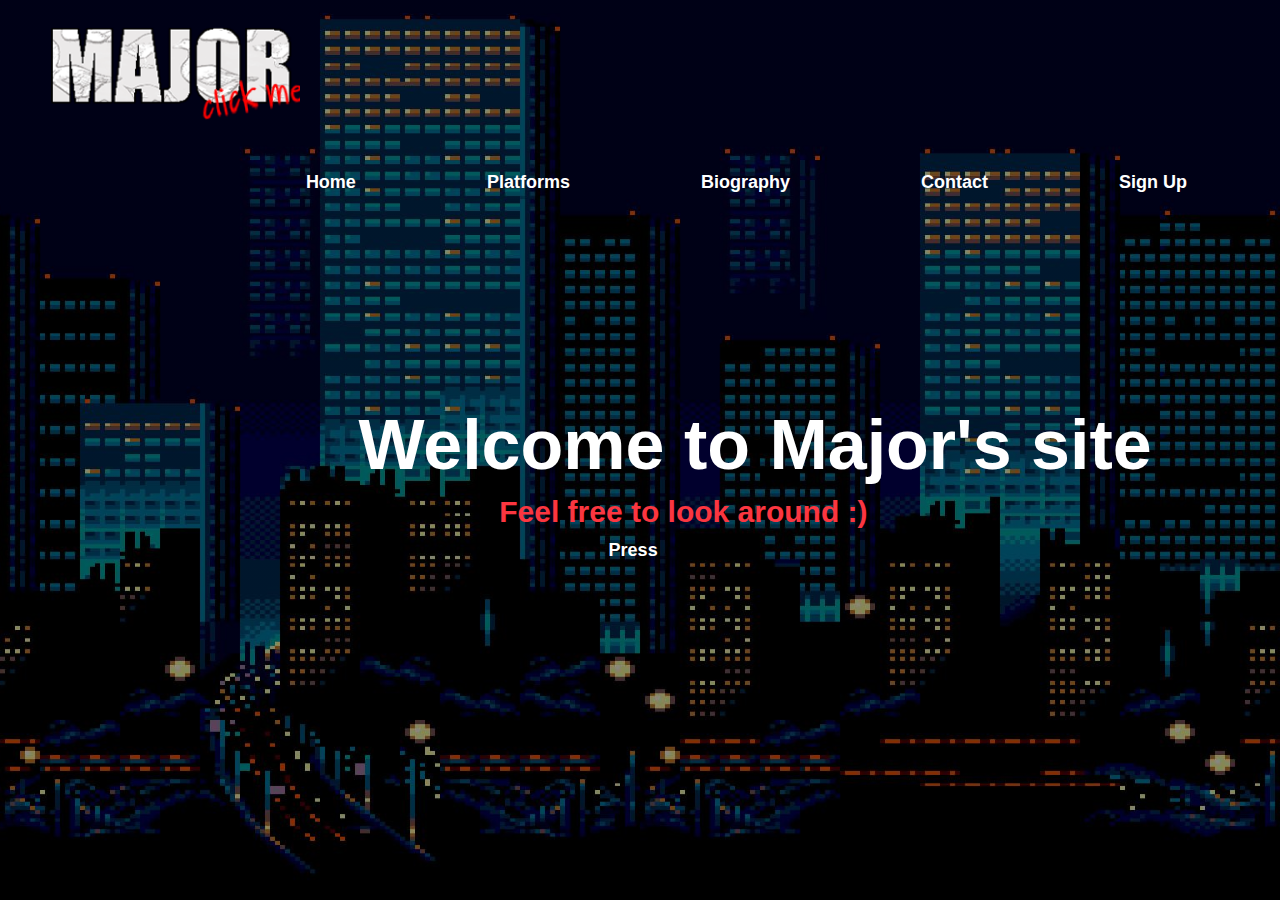
<file: index.html>
<!DOCTYPE html>
<html>
<head>
    <meta charset="UTF-8">
    <title>Major's site</title>
    <link rel="stylesheet" type="text/css" href="css/style.css">
</head>
<body>
    <header>
        <div class="main">
            <div class="logo">
                <a href="https://linktr.ee/itzmajor" target="_blank">
                    <img src="logo1.png">
                </a>
            </div>
            <ul>
                <li><a href="index.html">Home</a></li>
                <li><a href="pages/platforms.html">Platforms</a></li>
                <li><a href="pages/bio.html">Biography</a></li>
                <li><a href="pages/contact.html">Contact</a></li>
                <li><a href="pages/signup.html">Sign Up</a></li>
                <!-- Should add Borders and transition in CSS -->
            </ul>
            <section>
                </div>
                <div class="title">
                    <h1>Welcome to Major's site</h1> 
                    <h2>Feel free to look around :) </h2>
                </div>

                <!-- <iframe src="https://player.twitch.tv/?channel=majooorttv&parent=www.example.com" frameborder="0" allowfullscreen="true" scrolling="no" height="378" width="620"></iframe> -->

            </section>

            <div class="button">
                <a href="../website 2021/rick/roll.mp4" class="btn" target="_blank">Press</a>
            </div>
    </header>
</body>
</html>
</file>
<file: dino game/site.html>
<!DOCTYPE html>
<html onclick="jump()">
    <head>
        <meta charset="UTF-8">
        <title>GAME TRY</title>
        <link rel="stylesheet" type="text/css" href="../dino game/Dino.css">
    </head>
    <body>
        <div class="game" >
            <div id="character" class="character"></div>
            <div id="block" class="block"></div>
        </div>
    </body>
    <script src="../dino game/game.js"></script>
</html>
</file>
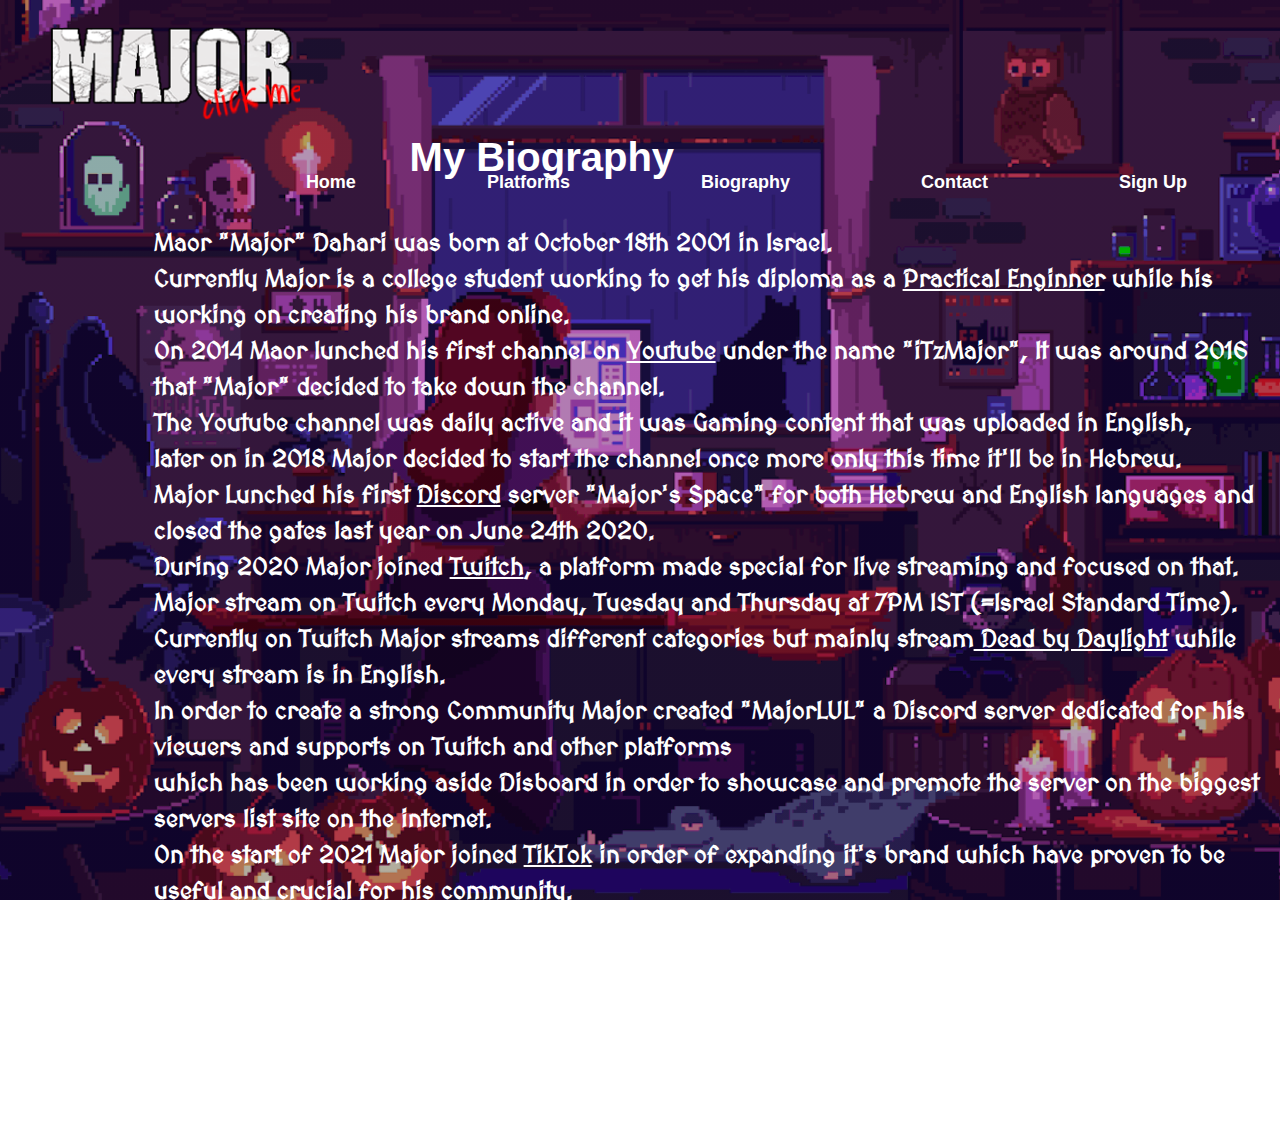
<file: pages/bio.html>
<!DOCTYPE html>
<html>
<head>
    <meta charset="UTF-8">
    <title>Major's site</title>
    <link rel="preconnect" href="https://fonts.gstatic.com">
    <link href="https://fonts.googleapis.com/css2?family=MedievalSharp&display=swap" rel="stylesheet">
    <link rel="stylesheet" type="text/css" href="../pages/Pcss/Bio.css">
</head>
<body>
    <header>
        <div class="main">
            <div class="logo">
                <a href="https://linktr.ee/itzmajor" target="_blank">
                    <img src="../logo1.png">
                </a>
            </div>
            <ul>
                <li><a href="../index.html">Home</a></li>
                <li><a href="platforms.html">Platforms</a></li>
                <li><a href="bio.html">Biography</a></li>
                <li><a href="contact.html">Contact</a></li>
                <li><a href="signup.html">Sign Up</a></li>
                <!-- Should add Borders and transition in CSS -->
            </ul>
        </div>
        <div class="title">
            <h1>My Biography</h1> 
        </div>
        <div class="bio">
            <h1 style="font-size: 24px;"><b style="font-size: 24px;">Maor "Major" Dahari</b> was born at October 18th 2001 in Israel.<br>
                Currently Major is a college student working to get his diploma as a <a href="https://en.wikipedia.org/wiki/Practical_engineer" target="_blank" style="color: white; font-size: 24px;"> Practical Enginner</a> while his working on creating his brand online.<br>
                On 2014 Maor lunched his first channel on <a href="https://en.wikipedia.org/wiki/YouTube" target="_blank" style="color: white; font-size: 24px;"> Youtube</a> under the name "iTzMajor", It was around 2016 that "Major" decided to take down the channel.<br>
                The Youtube channel was daily active and it was Gaming content that was uploaded in English, <br>
                later on in 2018 Major decided to start the channel once more only this time it'll be in Hebrew.<br>
                Major Lunched his first <a href="https://en.wikipedia.org/wiki/Discord_(software)" target="_blank" style="color: white; font-size: 24px;"> Discord</a> server "Major's Space" for both Hebrew and English languages and closed the gates last year on June 24th 2020.<br>
                During 2020 Major joined <a href="https://en.wikipedia.org/wiki/Twitch_(service)" target="_blank" style="color: white; font-size: 24px;"> Twitch</a>, a platform made special for live streaming and focused on that.<br>
                Major stream on Twitch every Monday, Tuesday and Thursday at 7PM IST (=Israel Standard Time).<br>
                Currently on Twitch Major streams different categories but mainly stream<a href="https://en.wikipedia.org/wiki/Dead_by_Daylight" target="_blank" style="color: white; font-size: 24px;"> Dead by Daylight</a> while every stream is in English.<br>
                In order to create a strong Community Major created "MajorLUL" a Discord server dedicated for his viewers and supports on Twitch and other platforms<br>
                which has been working aside Disboard in order to showcase and premote the server on the biggest servers list site on the internet.<br>
                On the start of 2021 Major joined <a href="https://en.wikipedia.org/wiki/TikTok" target="_blank" style="color: white; font-size: 24px;"> TikTok</a> in order of expanding it's brand which have proven to be useful and crucial for his community.<br>
                Along side of that, Major created an account on <a href="https://en.wikipedia.org/wiki/Twitter" target="_blank" style="color: white; font-size: 24px;"> Twitter</a> to post live updates and improve his bond with his viewers.<br>
                8 Years ago on 2013 Major joined the largest gaming network in the industry made by Valve named <a href="https://en.wikipedia.org/wiki/Steam_(service)" target="_blank" style="color: white; font-size: 24px;"> Steam</a> under the username "iTzMajor".<br>
                on April 2021 Major lunched a Steam group for his viewers to communicate and join games along side Major during community.<br>
                </h1>
        </div>
    </header>
</body>
</html>
</file>
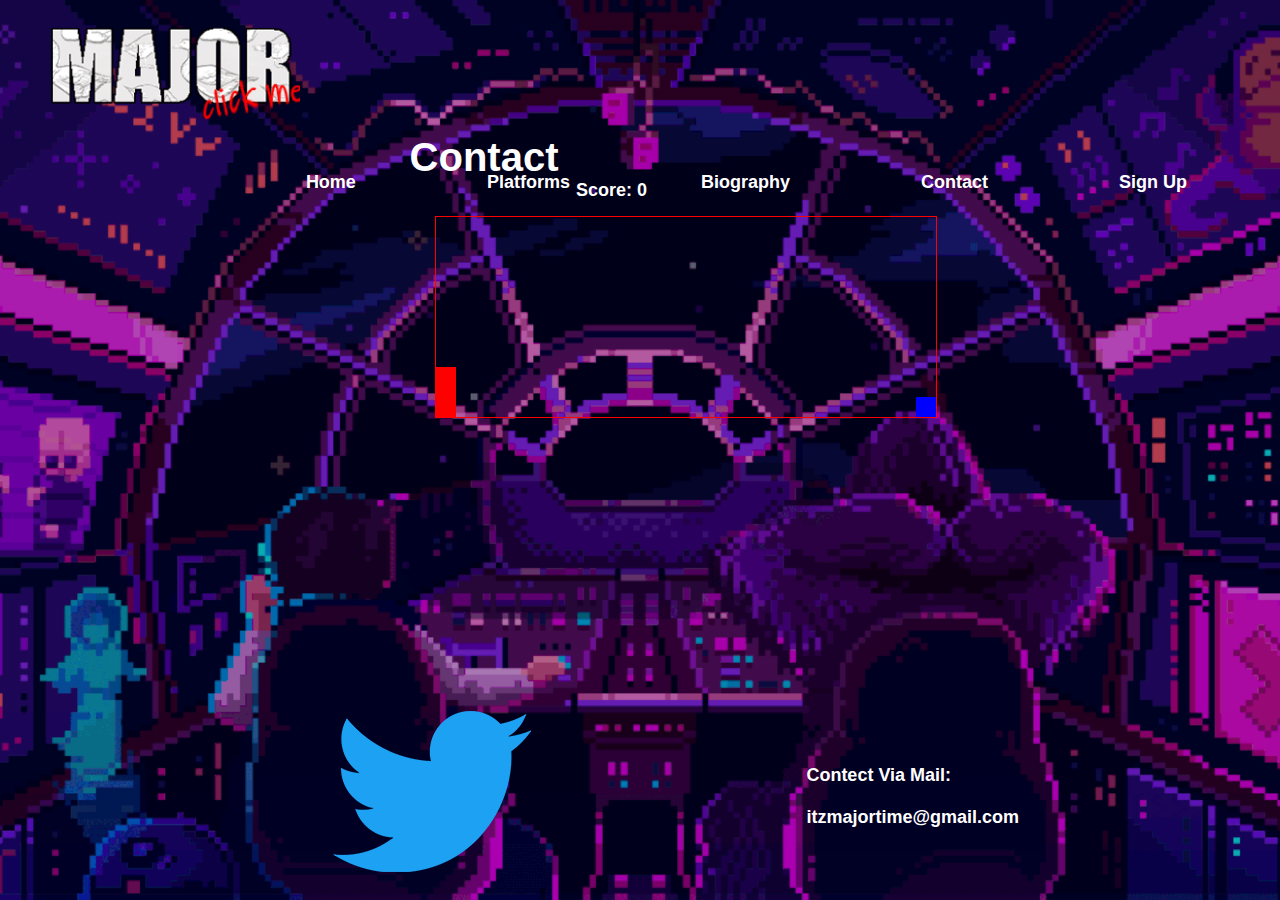
<file: pages/contact.html>
<!DOCTYPE html>
<html oninput="jump()">
<head>
    <meta charset="UTF-8">
    <title>Major's site</title>
    <link rel="stylesheet" href="../Game/Dino.css">
    <link rel="stylesheet" type="text/css" href="../pages/Pcss/contact.css">
</head>
<body>
    <header>
        <div class="game">
            <div class="character" id="character"></div>
            <div class="block" id="block"></div>
        </div>
        <p class="score">Score: <span id="scorespan"></span></p>
        <div class="main">
            <div class="logo">
                <a href="https://linktr.ee/itzmajor" target="_blank">
                    <img src="../logo1.png">
                </a>
            </div>
            <ul>
                <li><a href="../index.html">Home</a></li>
                <li><a href="platforms.html">Platforms</a></li>
                <li><a href="bio.html">Biography</a></li>
                <li><a href="contact.html">Contact</a></li>
                <li><a href="signup.html">Sign Up</a></li>
                <!-- Should add Borders and transition in CSS -->
            </ul>
        </div>
        <div class="title">
            <h1>Contact</h1> 
        </div>
        <section>
            <div class="Twitter">
                <a href="https://twitter.com/itismajor" target="_blank">
                    <img src="../pages/imgs/twitter.png">
                </a>
            </div>
            <div class="contact">
                <p>Contect Via Mail: </p><br>
                <p>itzmajortime@gmail.com</p>
            </div>
        </section>
    </header>
</body>
<script src="../Game/game.js"></script>
</html>
</file>
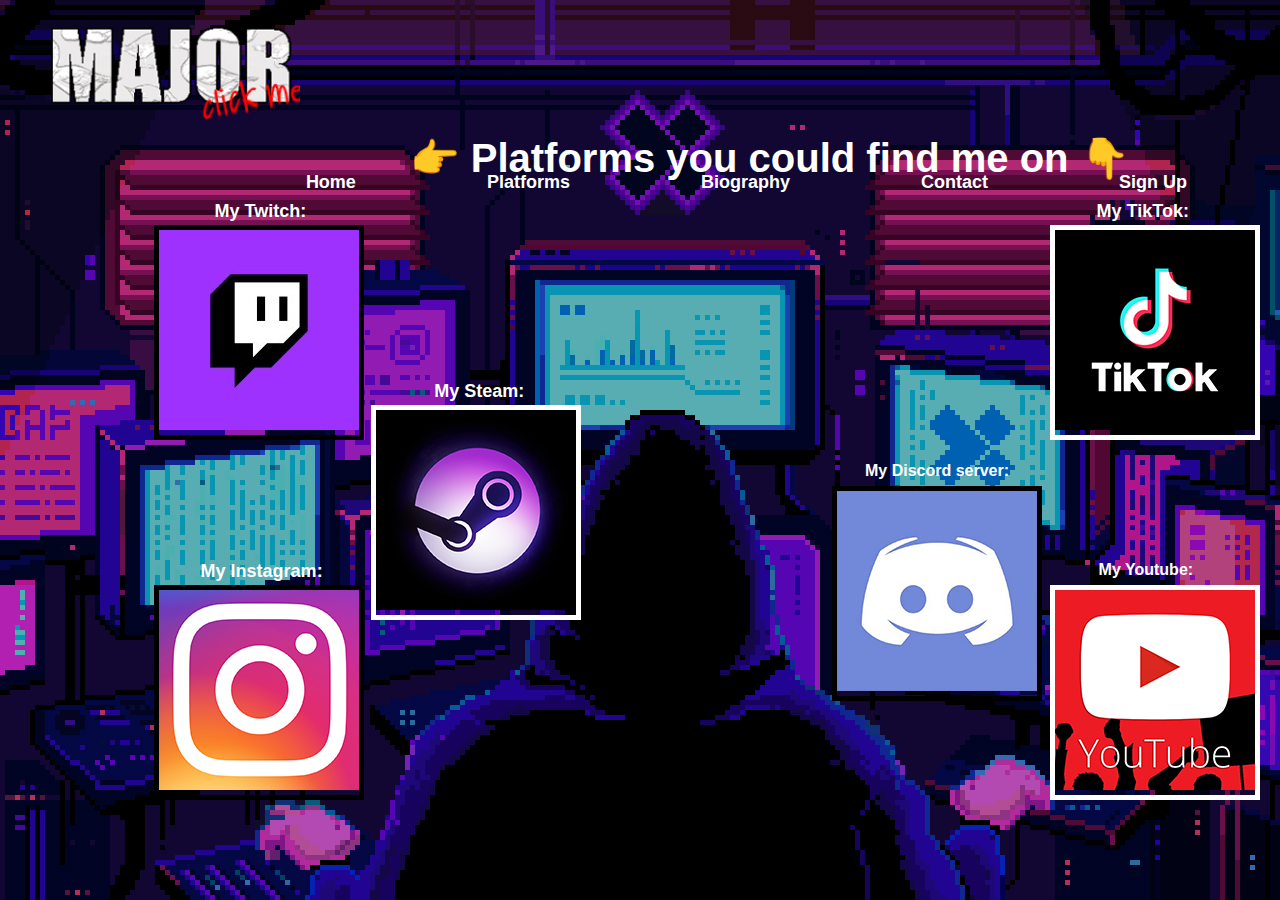
<file: pages/platforms.html>
<!DOCTYPE html>
<html>
<head>
    <meta charset="UTF-8">
    <title>Major's Platforms</title>
    <link rel="stylesheet" type="text/css" href="../pages/Pcss/platforms.css">
</head>
<body>
    <header>
        <div class="main">
            <div class="logo">
                <a href="https://linktr.ee/itzmajor" target="_blank">
                    <img src="../logo1.png">
                </a>
            </div>
            <ul>
                <li><a href="../index.html">Home</a></li>
                <li><a href="platforms.html">Platforms</a></li>
                <li><a href="bio.html">Biography</a></li>
                <li><a href="contact.html">Contact</a></li>
                <li><a href="signup.html">Sign Up</a></li>
                <!-- Should add Borders and transition in CSS -->
            </ul>
        </div>
        <div class="title">
            <h1>👉 Platforms you could find me on 👇</h1>
        </div>
        <section>
            <div class="Twitch">
                <a href="https://www.twitch.tv/majooorttv" target="_blank">
                    <img src="../pages/imgs/twitch.jfif">
                </a>
                <h1>My Twitch: </h1>
            </div>
            <div class="Steam">
                <a href="https://steamcommunity.com/id/iTzMajor/" target="_blank">
                    <img src="../pages/imgs/Steam.png">
                </a>
                <h1>My Steam:</h1>
            </div>
            <div class="IG">
                <a href="https://www.instagram.com/itzmajor/" target="_blank">
                    <img src="../pages/imgs/IG.png">
                </a>
                <h1>My Instagram:</h1>
            </div>
            <div class="TikTok">
                <a href="https://www.tiktok.com/@itzmajooorttv?" target="_blank">
                    <img src="../pages/imgs/Tiktok.png">
                </a>
                <h1>My TikTok:</h1>
            </div>
            <div class="Discord">
                <a href="https://discord.gg/hMRUa89G95" target="_blank">
                    <img src="../pages/imgs/Discord.png">
                </a>
                <h1>My Discord server:</h1>
            </div>
            <div class="YT">
                <a href="https://www.youtube.com/c/itzmajor" target="_blank">
                    <img src="../pages/imgs/yt.png">
                </a>
                <h1>My Youtube:</h1>
            </div>
            <!-- twitter in contacts-->
        </section>

        


    </header>
</body>
</html>
</file>
<file: css/style.css>
*{
    margin: 0;
    padding: 0;
    font-family: 'Segoe UI', Tahoma, Geneva, Verdana, sans-serif;
    font-weight: bold;
    font-size:large;
}

header{
    background-image:linear-gradient(rgba(0,0,0,0.3),rgba(0,0,0,0.3)), url(../back.jpg);
    height: 100vh;
    background-size: cover;
    background-position: center;
}

ul{
    float: right;
    list-style-type: none;
    margin-top: 50px;
    margin-right: 30px;
}

ul li{
    display: inline-block;
}

ul li a{
    text-decoration: none;
    color: white;
    padding: 10px 60px;
    border: 3px solid transparent;
    transition: 0.6s ease; 
}

ul li a:hover{
    color: #fb3640;
    
}


.logo img{
    float: left;
    width: 250px;
    height: auto;
    margin-top: 25px;
    margin-left: 50px;
}


.title h1{
    position: absolute;
    top: 45%;
    left: 28%;
    color: #fff;
    font-size: 70px;
}

.title h2{
    position: absolute;
    top: 55%;
    left: 39%;
    color: #fb3640;
    font-size: 30px;
    
}

.button{
    position: absolute;
    top: 60%;
    left: 47%;
    
}

.btn{
    border: 1px solid transparent;
    padding: 3px 6px;
    color: #fff;
    text-decoration: none;
    font-family: 'Segoe UI', Tahoma, Geneva, Verdana, sans-serif;
    transition: 0.6s ease; 
    animation: type;
}

.btn:hover{
    color: #fb3640;
}

@keyframes type{
    0%{
        width: 0ch;
    }
    100%{
        width:5ch;

    }
}
</file>
<file: dino game/Dino.css>
*{
    padding:0;
    margin:0;
}

.game{
    width: 500px;
    height: 200px;
    border: 1px solid red;
    position: absolute;
    top: 24%;
    left: 34%
}

.character{
    width: 20px;
    height: 50px;
    background-color: red;
    position: relative;
    top: 150px;
}

.block{
    width: 20px;
    height: 20px;
    background-color: blue;
    position: relative;
    top: 130px;
    left: 480px;
    animation: block 1.5s infinite linear;
}

.animate{
    animation: jump 500ms;
}

@keyframes block{
    0%{left: 480px;}
    100%{left: -5px;}
}

@keyframes jump{
    0%{top: 150px;}
    30%{top: 100px;}
    70%{top: 100px;}
    100%{top: 150px;}
}
</file>
<file: pages/Pcss/Bio.css>
*{
    margin: 0;
    padding: 0;
    
    font-weight: bold;
    font-size:large;
}

header{
    background-image:linear-gradient(rgba(0,0,0,0.3),rgba(0,0,0,0.3)), url(../backgrounds/about.gif);
    height: 100vh;
    background-size: cover;
    background-position: center;
    font-family: 'Segoe UI', Tahoma, Geneva, Verdana, sans-serif;
}

ul{
    float: right;
    list-style-type: none;
    margin-top: 50px;
    margin-right: 30px;
}

ul li{
    display: inline-block;
}

ul li a{
    text-decoration: none;
    color: white;
    padding: 10px 60px;
    border: 3px solid transparent;
    transition: 0.6s ease; 
}

ul li a:hover{
    color: #fb3640;
    
}


.logo img{
    float: left;
    width: 250px;
    height: auto;
    margin-top: 25px;
    margin-left: 50px;
}


.title h1{
    position: absolute;
    top: 15%;
    left: 32%;
    color: #fff;
    font-size: 40px;
}

.bio{
    font-family: 'MedievalSharp', cursive;
    line-height: 1.5;
    position: absolute;
    top: 25%;
    left: 12%;
    color: #fff;
    animation: type 25s;
}

@keyframes type{
    0%{
        width: 0ch;
    }
    100%{
        width:1768ch;

    }
}
</file>
<file: Game/Dino.css>
*{
    padding:0;
    margin:0;
}

.game{
    width: 500px;
    height: 200px;
    border: 1px solid red;
    position: absolute;
    top: 24%;
    left: 34%
}

.character{
    width: 20px;
    height: 50px;
    background-color: red;
    position: relative;
    top: 150px;
}

.block{
    width: 20px;
    height: 20px;
    background-color: blue;
    position: relative;
    top: 130px;
    left: 480px;
    animation: block 1.5s infinite linear;
}

.animate{
    animation: jump 500ms;
}

@keyframes block{
    0%{left: 480px;}
    100%{left: -5px;}
}

@keyframes jump{
    0%{top: 150px;}
    30%{top: 100px;}
    70%{top: 100px;}
    100%{top: 150px;}
}

.score{
    position: absolute;
    top: 20%;
    left: 45%;
    color: white;
}
</file>
<file: pages/Pcss/contact.css>
*{
    margin: 0;
    padding: 0;
    font-family: 'Segoe UI', Tahoma, Geneva, Verdana, sans-serif;
    font-weight: bold;
    font-size:large;
}

header{
    background-image:linear-gradient(rgba(0,0,0,0.3),rgba(0,0,0,0.3)), url(../backgrounds/Contact.gif);
    height: 100vh;
    background-size: cover;
    background-position: center;
}

ul{
    float: right;
    list-style-type: none;
    margin-top: 50px;
    margin-right: 30px;
}

ul li{
    display: inline-block;
}

ul li a{
    text-decoration: none;
    color: white;
    padding: 10px 60px;
    border: 3px solid transparent;
    transition: 0.6s ease; 
}

ul li a:hover{
    color: #fb3640;
    
}


.logo img{
    float: left;
    width: 250px;
    height: auto;
    margin-top: 25px;
    margin-left: 50px;
}


.title h1{
    position: absolute;
    top: 15%;
    left: 32%;
    color: #fff;
    font-size: 40px;
}

.Twitter{
    position: absolute;
    top: 79%;
    left: 26%;
}

.contact{
    position: absolute;
    top: 85%;
    left: 63%;
    color: white;
}
</file>
<file: pages/Pcss/platforms.css>
*{
    margin: 0;
    padding: 0;
    font-family: 'Segoe UI', Tahoma, Geneva, Verdana, sans-serif;
    font-weight: bold;
    font-size:large;
}

header{
    background-image:linear-gradient(rgba(0,0,0,0.3),rgba(0,0,0,0.3)), url(../backgrounds/Platforms.gif);
    height: 100vh;
    background-size: cover;
    background-position: center;
}

ul{
    float: right;
    list-style-type: none;
    margin-top: 50px;
    margin-right: 30px;
}

ul li{
    display: inline-block;
}

ul li a{
    text-decoration: none;
    color: white;
    padding: 10px 60px;
    border: 3px solid transparent;
    transition: 0.6s ease; 
}

ul li a:hover{
    color: #fb3640;
    
}


.logo img{
    float: left;
    width: 250px;
    height: auto;
    margin-top: 25px;
    margin-left: 50px;
}


.title h1{
    position: absolute;
    top: 15%;
    left: 32%;
    color: #fff;
    font-size: 40px;
}

.Twitch{
    position: absolute;
    top: 25%;
    left: 12%;
    border: 5px solid #000;
    
}

.Twitch h1{
    position: absolute;
    top: -14%;
    left: 28%;
    color: #fff;
    font-weight: bold;
    font-style: inherit;
    
}

.Steam{
    position: absolute;
    top: 45%;
    left: 29%;
    border: 5px solid #fff;
}

.Steam h1{
    position: absolute;
    top: -14%;
    left: 29%;
    color: #fff;
    font-weight: bold;
    font-style: inherit;
}

.IG{
    position: absolute;
    top: 65%;
    left: 12%;
    border: 5px solid #000;
}

.IG h1{
    position: absolute;
    top: -14%;
    left: 21%;
    color: #fff;
    font-weight: bold;
    font-style: inherit;
}

.TikTok{
    position: absolute;
    top: 25%;
    left: 82%;
    border: 5px solid #fff;
}

.TikTok h1{
    position: absolute;
    top: -14%;
    left: 21%;
    color: #fff;
    font-weight: bold;
    font-style: inherit;
}

.Discord{
    position: absolute;
    top: 54%;
    left: 65%;
    border: 5px solid #000;
}

.Discord h1{
    position: absolute;
    top: -14%;
    left: 14%;
    color: #fff;
    font-weight: bold;
    font-size: 16px;
    font-style: inherit;
}

.YT{
    position: absolute;
    top: 65%;
    left: 82%;
    border: 5px solid #fff;
}

.YT h1{
    position: absolute;
    top: -14%;
    left: 22%;
    color: #fff;
    font-weight: bold;
    font-size: 16px;
    font-style: inherit;
}
</file>
